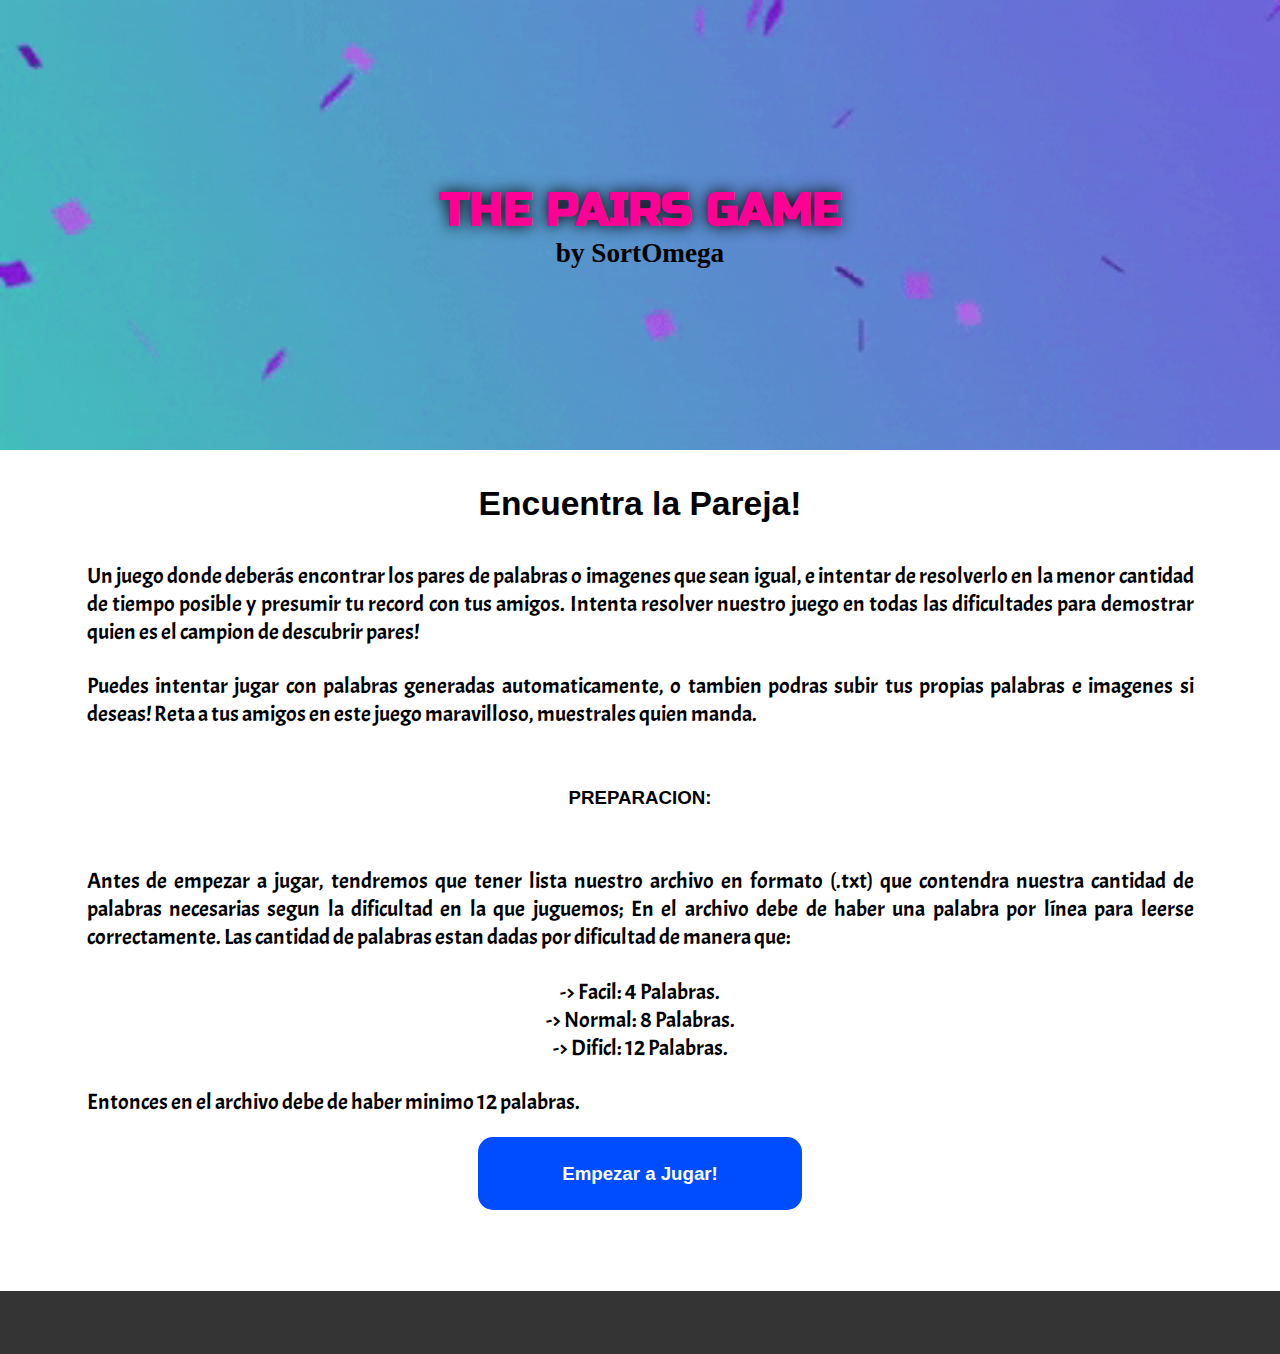
<file: index.html>
<!DOCTYPE html>
<html lang="en">
  <head>
    <meta charset="UTF-8" />
    <meta http-equiv="X-UA-Compatible" content="IE=edge" />
    <meta name="viewport" content="width=device-width, initial-scale=1.0" />
    <link rel="stylesheet" media="screen" href="css/index.css" />
    <title>Pairs Game -Start Menu</title>
  </head>

  <body>
    <header>
      <div class="header__ArtWork">
        <h1>THE PAIRS GAME</h1>
        <h3>by SortOmega</h3>
      </div>
    </header>
    <!--------------------------EMPIEZA EL CONTENIDO--------------------->
    <article>
      <h2>Encuentra la Pareja!</h2>
      <p>
        Un juego donde deberás encontrar los pares de palabras o imagenes que
        sean igual, e intentar de resolverlo en la menor cantidad de tiempo
        posible y presumir tu record con tus amigos. Intenta resolver nuestro
        juego en todas las dificultades para demostrar quien es el campion de
        descubrir pares!
      </p>
      <p>
        Puedes intentar jugar con palabras generadas automaticamente, o tambien
        podras subir tus propias palabras e imagenes si deseas! Reta a tus
        amigos en este juego maravilloso, muestrales quien manda.
      </p>

      <h3>PREPARACION:</h3>
      <p>
        Antes de empezar a jugar, tendremos que tener lista nuestro archivo en
        formato (.txt) que contendra nuestra cantidad de palabras necesarias
        segun la dificultad en la que juguemos; En el archivo debe de haber una
        palabra por línea para leerse correctamente. Las cantidad de palabras
        estan dadas por dificultad de manera que:
      </p>
      <ul>
        <li>-> Facil: 4 Palabras.</li>
        <li>-> Normal: 8 Palabras.</li>
        <li>-> Dificl: 12 Palabras.</li>
      </ul>
      <p>Entonces en el archivo debe de haber minimo 12 palabras.</p>

      <div class="StartGame">
        <a href="game_content/pairs_game.html" class="StartGame__linkButton"
          >Empezar a Jugar!</a
        >
      </div>
    </article>
    <!-------------------------TERMINA EL CONTENIDO--------------------->
    <footer>
      <div class="footer__social-media"></div>
      <div class="footer__copyright"></div>
    </footer>
  </body>
</html>
</file>
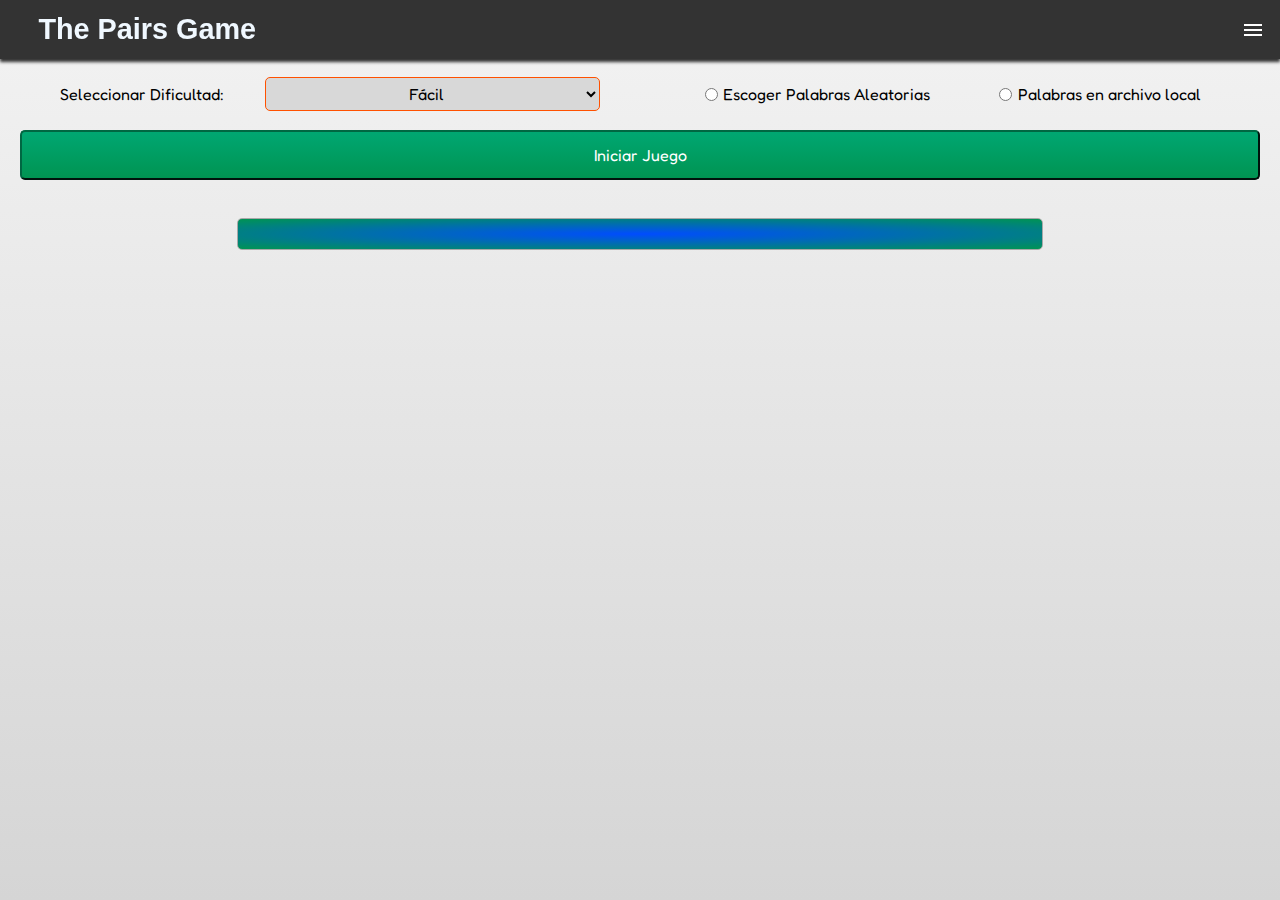
<file: game_content/pairs_game.html>
<!DOCTYPE html>
<html lang="en">
  <head>
    <meta charset="UTF-8" />
    <meta http-equiv="X-UA-Compatible" content="IE=edge" />
    <meta name="viewport" content="width=device-width, initial-scale=1.0" />
    <link
      href="https://fonts.googleapis.com/icon?family=Material+Icons"
      rel="stylesheet" />
    <link rel="stylesheet" media="screen" href="../css/pairs_game.css" />
    <title>Pairs Game - Playing</title>
  </head>
  <body>
    <header>
      <h2>The Pairs Game</h2>
      <i class="nav-button">
        <input type="checkbox" name="" id="check__Nav-Menu" />
        <label for="check__Nav-Menu" class="material-icons"> menu </label>
      </i>
      <nav class="header-navMenu">
        <ul>
          <li class="header__nav nav-inicio">
            <a href="../index.html">Inicio</a>
          </li>
          <li class="header__nav nav-dificultad nav-hidden">
            <span class="navTxt"
              >Dificultad: <span class="navTxt-dificultad">NULL</span>
            </span>
          </li>
          <li class="header__nav nav-aciertos nav-hidden">
            <span class="navTxt"
              >Aciertos: <span class="navTxt-aciertos">0</span>
            </span>
          </li>
          <li class="header__nav nav-fallidos nav-hidden">
            <span class="navTxt"
              >Fallidos: <span class="navTxt-fallidos">0</span>
            </span>
          </li>
        </ul>
      </nav>
    </header>
    <div class="Game-Body">
      <div class="Game-Body__Options">
        <div class="gbOptions gb-dificultad">
          <label for="cmbDificultad">Seleccionar Dificultad:</label>
          <select name="cmbDificultad" id="cmbDificultad">
            <option value="gm_easy">Fácil</option>
            <option value="gm_normal">Normal</option>
            <option value="gm_hard">Dificil</option>
            <option value="gm_expert">Experto</option>
          </select>
        </div>

        <div class="gbOptions gb-generar">
          <div class="gb-generar__radio">
            <input type="radio" name="rdGenerar" id="rdGenerar_auto" />
            <label for="rdGenerar_auto">Escoger Palabras Aleatorias</label>
          </div>
          <div class="gb-generar__radio">
            <input type="radio" name="rdGenerar" id="rdGenerar_manual" />
            <label for="rdGenerar_manual">Palabras en archivo local</label>
          </div>
        </div>

        <input
          type="file"
          name="files[]"
          title="Selector"
          id="btnFileSelector"
          accept=".txt" />
        <button type="button" class="gbOptions gb-boton" id="btnEmpezarGame">
          Iniciar Juego
        </button>
      </div>
      <div class="Game-Body__playarea">
        <div class="gbPlayArea gbGridElements"></div>
      </div>
    </div>
    <script type="module" src="../src/pairs-game_engineBAK.js"></script>
  </body>
</html>
</file>
<file: css/index.css>
/*--------------------------Cabecezera de Importaciones-------------------------------*/
@import url(fonts_online-imports.css);

/*--------------------------ESTILOS GENERALES-----------------------------------------*/
* {
    padding: 0;
    margin: 0;
    box-sizing: border-box;
}

/*--------------------------FIN ESTILOS GENERALES-----------------------------------------*/
/*--------------------------ENCABEZADO DE LA PAGINA-----------------------------------------*/
header {
    display: flex;
    align-items: center;
    position: relative;
    margin: 0;
    background-image: url(../imgs/Fondo\ degradado\ azul-morado\ con\ particulas.gif);
    background-repeat: no-repeat;
    background-size: cover;
    height: 50vh;
}

.header__ArtWork {
    display: flex;
    flex-wrap: wrap;
    width: 100%;
}

.header__ArtWork h1 {
    display: flex;
    font-family: 'Russo One', fantasy;
    font-size: 1.4em;
    text-align: center;
    color: rgb(255, 0, 149);
    text-shadow: 0 0 15px #000;
    justify-content: center;
    width: 100%;
    transition: .2s;
}

.header__ArtWork h1:hover {
    font-family: 'Russo One', fantasy;
    color: #ffcb00;
    font-size: 1.65em;
}

.header__ArtWork h3 {
    display: flex;
    justify-content: center;
    width: 100%;
    transition: .2s;
}

.header__ArtWork h3:hover {
    color: #aacb92;
    text-shadow: 0 0 15px #000;
    font-size: 1.2em;
}

/*--------------------------FIN ENCABEZADO DE LA PAGINA-----------------------------------------*/
/*--------------------------CUERPO CONTENIDO DE LA PAGINA-----------------------------------------*/
article {
    position: relative;
    display: flex;
    flex-wrap: wrap;
    justify-content: center;
    height: auto;
    margin: 10px 25px;
}

article>h2,
article>h3 {
    font-family: Verdana, Geneva, Tahoma, sans-serif;
    margin: 5vh;
    text-align: center;
}

article>p,
article>ul {
    display: block;
    width: 90%;
    margin: 8pt 0;
    text-align: justify;
    font-family: 'Acme';
}

article>ul {
    list-style: none;
    text-align: center;
}

.StartGame {
    margin: 25pt 0;
    border-radius: 15px;
}

.StartGame:hover>a {
    background-color: #ff5a00;
}

.StartGame a {
    text-decoration: none;
    font-weight: bold;
    color: white;
    font-family: 'Trebuchet MS', 'Lucida Sans Unicode', 'Lucida Grande', 'Lucida Sans', Arial, sans-serif;
    padding: 1.2em 3em;
    background-color: #004cff;
    border-radius: 15px;
    transition: background .2s;
}

/*--------------------------FIN CUERPO CONTENIDO DE LA PAGINA-----------------------------------------*/
/*--------------------------PIE DE PAGINA-----------------------------------------*/
footer {
    display: flex;
    position: relative;
    bottom: 0px;
    transform: translateY(100%);
    width: 100%;
    height: 7vh;
    background-color: #343434;
    vertical-align: bottom;
}

/*--------------------------FIN PIE DE PAGINA-----------------------------------------*/
/*@@@@@@@@@@@@@@@@@@@@@@@@@@@@@@@@@@ RESPONSIVE @@@@@@@@@@@@@@@@@@@@@@@@@@@@@@@@@@*/
/*Moviles M*/
@media screen and (min-width: 282px) and (max-width: 361px) {

    /*-------------------ENCABEZADO-------------------*/
    .header__ArtWork h1 {
        font-size: 1.8em;
    }

    .header__ArtWork h1:hover {
        font-size: 2em;
    }
}

/*Moviles L*/
@media screen and (min-width: 361px) and (max-width: 426px) {

    /*-------------------ENCABEZADO-------------------*/
    .header__ArtWork h1 {
        font-size: 2em;
    }

    .header__ArtWork h1:hover {
        font-size: 2.2em;
    }
}

/*Tablets*/
@media screen and (min-width: 426px) and (max-width: 780px) {

    /*-------------------ENCABEZADO-------------------*/
    .header__ArtWork h1 {
        font-size: 2.4em;
    }

    .header__ArtWork h1:hover {
        font-size: 2.8em;
    }

    .header__ArtWork h3 {
        font-size: 1.4em;
    }

    .header__ArtWork h3:hover {
        font-size: 1.6em;
    }

    /*---------------------CUERPO---------------------*/
    article>h2 {
        font-size: 1.8em;
        margin: 3.5vh;
    }

    article>p,
    article>ul {
        font-size: 1.2rem;
    }

    .StartGame a {
        padding: 1.3em 4.2em;
        font-size: 13pt;
    }
}

/*Monitor*/
@media screen and (min-width: 780px) and (max-width: 1025px) {

    /*-------------------ENCABEZADO-------------------*/
    .header__ArtWork h1 {
        font-size: 2.8em;
    }

    .header__ArtWork h1:hover {
        font-size: 3em;
    }

    .header__ArtWork h3 {
        font-size: 1.6em;
    }

    .header__ArtWork h3:hover {
        font-size: 1.8em;
    }

    /*---------------------CUERPO---------------------*/
    article>h2 {
        font-size: 1.9em;
        margin: 3vh;
    }

    article>p,
    article>ul {
        margin: 10pt 8pt;
        font-size: 1.3rem;
    }

    .StartGame a {
        padding: 1.4em 4.5em;
        font-size: 14pt;
    }
}

/*Monitor L*/
@media screen and (min-width: 1025px) and (max-width: 1441px) {

    /*-------------------ENCABEZADO-------------------*/
    .header__ArtWork h1 {
        font-size: 2.9em;
    }

    .header__ArtWork h1:hover {
        font-size: 3.1em;
    }

    .header__ArtWork h3 {
        font-size: 1.7em;
    }

    .header__ArtWork h3:hover {
        font-size: 1.9em;
    }

    /*---------------------CUERPO---------------------*/
    article>h2 {
        font-size: 2.1em;
        margin: 2.8vh;
    }

    article>p,
    article>ul {
        margin: 10pt 15pt;
        font-size: 1.4rem;
    }

    .StartGame a {
        padding: 1.4em 4.5em;
        font-size: 14pt;
    }
}

/*Monitor HD*/
@media screen and (min-width: 1441px) {

    /*-------------------ENCABEZADO-------------------*/
    .header__ArtWork h1 {
        font-size: 2.9em;
    }

    .header__ArtWork h1:hover {
        font-size: 3.1em;
    }

    .header__ArtWork h3 {
        font-size: 1.7em;
    }

    .header__ArtWork h3:hover {
        font-size: 1.9em;
    }

    /*---------------------CUERPO---------------------*/
    article>h2 {
        font-size: 2.1em;
        margin: 2.8vh;
    }

    article>p,
    article>ul {
        margin: 10pt 30pt;
        font-size: 1.5rem;
    }

    .StartGame a {
        padding: 1.4em 4.5em;
        font-size: 14pt;
    }
}
</file>
<file: css/pairs_game.css>
/*--------------------------Cabecezera de Importaciones-------------------------------*/
@import url(fonts_online-imports.css);

/*--------------------------ESTILOS GENERALES-----------------------------------------*/
* {
    padding: 0;
    margin: 0;
}

html,
body {
    height: 100vh;
}

/*--------------------------FIN ESTILOS GENERALES-----------------------------------------*/
/*--------------------------ENCABEZADO DE LA PAGINA-----------------------------------------*/
header {
    position: fixed;
    display: flex;
    z-index: 50;
    width: 100%;
    height: 20px;
    padding: 10px 0;
    justify-content: space-between;
    background-color: #333333;
    box-shadow: 0px 3px 3px #333333;
}

header>h2 {
    box-sizing: border-box;
    font-size: 1.4em;
    font-family: Verdana, Geneva, Tahoma, sans-serif;
    display: flex;
    /*Para poder centrar verticalmente elementos eficazmente*/
    align-items: center;
    margin-left: 3%;
    color: aliceblue;
}

.nav-button {
    margin: 0 10px;
    user-select: none;
    align-items: center;
}

.nav-button>input[type="checkbox"] {
    display: none;
}

.nav-button>input[type="checkbox"]+label {
    transition: .2s;
    color: white;
}


.nav-button>input[type="checkbox"]:checked+label {
    color: #00c3ff;
}

header>nav,
.nav-button {
    box-sizing: border-box;
    height: 100%;
    display: flex;
}

header>nav {
    position: absolute;
    display: none;
    margin-top: 30px;
    width: 100%;
    height: 100vh;
    background-color: #202020;
}

header>nav>ul {
    list-style: none;
    padding: 30px 0px;
    width: 100%;
}

header>nav>ul>li {
    /*display: block;
    background-color: blueviolet;*/
    width: 100%;
}

header>nav>ul>li>a,
header>nav>ul>li>.navTxt {
    width: 100%;
    display: block;
    box-sizing: border-box;
    text-decoration: none;
    font-family: 'Lucida Sans', 'Lucida Sans Regular', 'Lucida Grande', 'Lucida Sans Unicode', Geneva, Verdana, sans-serif;
    font-size: 1.1em;
    color: beige;
    border-bottom: 3px solid #00c3ff00;
    border-radius: 15px;
    padding: 30px 20px;
    transition: color .3s, border .3s;
}

header>nav>ul>.nav-hidden {
    display: none;
}

header>nav>ul>li:hover>a {
    color: chartreuse;
    background: linear-gradient(to bottom, transparent, #292929);
}

header>nav>ul>li:hover>.navTxt {
    color: #ff7925;
    border-bottom: 3px solid #00c3ffff;
}

/*--------------------------FIN ENCABEZADO DE LA PAGINA-----------------------------------------*/
/*--------------------------CUERPO CONTENIDO DE LA PAGINA-----------------------------------------*/
.Game-Body {
    box-sizing: border-box;
    --azul-clarito: #00c3ff;
    position: relative;
    display: flex;
    flex-direction: column;
    align-items: center;
    min-height: 100%;
    padding: 45px 15px 30px 15px;
    /*background: linear-gradient(to bottom, var(--azul-clarito), #fee);*/
    background: linear-gradient(to bottom, #f3f3f3, #d5d5d5);
}

.Game-Body__Options {
    position: relative;
    width: 100%;
    font-size: .8em;
    font-family: 'Fredoka One';
}

.Game-Body__Options>.gbOptions {
    position: relative;
    width: 100%;
    display: flex;
    align-items: center;
}

.Game-Body__Options>.gb-dificultad {
    position: relative;
    justify-content: space-between;
    padding: .8em 0px;
}

.Game-Body__Options>.gb-dificultad>#cmbDificultad {
    padding: 5px 15px;
    width: 60%;
    outline: none;
    border-radius: 5px;
    border: 1px solid #ff5100;
    background-color: #d8d8d8;
    text-align: center;
    font-family: 'Fredoka One';
}

.Game-Body__Options>.gb-dificultad>#cmbDificultad:focus {
    outline: none;
    background: linear-gradient(to bottom, #d8d8d8, #deb);
    border: 1px solid #0051fd;
}

.Game-Body__Options>.gb-dificultad>#cmbDificultad>option {
    padding: 3pt;
    background: #e3f3c3;
    font-size: 15pt;
    font-family: 'Acme';
}

.Game-Body__Options>#btnFileSelector {
    display: none !important;
}

.Game-Body__Options>.gb-generar {
    position: relative;
    display: flex;
    align-items: center;
    justify-content: space-evenly;
    padding: .4em 0px;
}

.Game-Body__Options>.gb-generar>.gb-generar__radio {
    display: flex;
    align-items: center;
    padding: 5px;
    /*background: #f9ff41;*/
}

.gb-generar__radio>input[type="radio"] {
    margin: 4pt;
}

.Game-Body__Options>.gb-boton {
    position: relative;
    margin: 6px 0px;
    padding: .8em 10px;
    justify-content: center;
    border-radius: 5px;
    border-color: #006742;
    background: linear-gradient(to bottom, #00a772, #009452);
    font-family: 'Fredoka One';
    color: #fff;
}

.Game-Body__Options>.gb-boton:active {
    border-color: #00a742;
    background: linear-gradient(to bottom, #00a772, #00c9ae);
    color: #fcc;
}

.Game-Body__playarea {
    box-sizing: border-box;
    position: relative;
    display: flex;
    justify-content: center;
    width: 98%;
    align-items: center;
    margin: 25px 0;
    margin-bottom: 5px;
    border-radius: 5px;
    border: 1px solid #a8a8a8;
    background: radial-gradient(#004cff, #009452);
}

.Game-Body__playarea>.gbPlayArea {
    position: relative;
    display: grid;
    grid-template-columns: repeat(4, 1fr);
    grid-auto-flow: row;
    grid-template-rows: 1fr;
    grid-auto-columns: 1fr;
    grid-auto-rows: 1fr;
    gap: 3px;
    margin: 15px 8px;
    top: 0;
    bottom: 0;
    left: 0;
    right: 0;
    width: 100%;
    align-content: center;
    justify-content: center;
    /*background-color: #ff6100;*/
}

.Game-Body__playarea>.gbGridElements>.gbGrid__button {
    padding: 12px 3px;
    border-radius: 4px;
    min-width: 55px;
    min-height: 45px;
    max-height: 60px;
    background: radial-gradient(#c3c3c3, #ddd);
    font-family: 'Trebuchet MS', 'Lucida Sans Unicode', 'Lucida Grande', 'Lucida Sans', Arial, sans-serif;
    font-size: 7pt;
    font-weight: bold;
    text-align: center;
    word-wrap: break-word;
    color: #390000;
}

.Game-Body__playarea>.gbGridElements>.btnSeleccionado {
    background: radial-gradient(rgb(131, 243, 255), #008dde);
}

.Game-Body__playarea>.gbGridElements>.btnErroneo {
    background: radial-gradient(#ff5100, #ff896b);
    color: #ffffff;
}

.Game-Body__playarea>.gbGridElements>.btnAcertado {
    background: radial-gradient(#00c742, #00b418);
    color: #f9ff41;
}

/*--------------------------FIN CUERPO CONTENIDO DE LA PAGINA-----------------------------------------*/
/*--------------------------PIE DE PAGINA-----------------------------------------*/

/*--------------------------FIN PIE DE PAGINA-----------------------------------------*/
/*@@@@@@@@@@@@@@@@@@@@@@@@@@@@@@@@@@ RESPONSIVE @@@@@@@@@@@@@@@@@@@@@@@@@@@@@@@@@@*/
/*Moviles M*/
@media screen and (min-width: 282px) and (max-width: 361px) {

    /*-------------------ENCABEZADO-------------------*/
    header {
        height: 24px;
    }

    header>nav {
        margin-top: 34px;
    }

    header>nav>ul>li>a,
    header>nav>ul>li>.navTxt {
        font-size: 1.12em;
    }

    /*---------------------CUERPO---------------------*/
    .Game-Body {
        padding: 49px 15px 30px 15px;
    }

    .Game-Body__playarea>.gbGridElements>.gbGrid__button {
        padding: 12px 3px;
        min-width: 56px;
        min-height: 48px;
        max-height: 64px;
        font-size: 8pt;
    }
}

/*Moviles L*/
@media screen and (min-width: 361px) and (max-width: 426px) {

    /*-------------------ENCABEZADO-------------------*/
    header {
        height: 26px;
    }

    header>h2 {
        font-size: 1.6em;
    }

    header>nav {
        margin-top: 36px;
    }

    header>nav>ul>li>a,
    header>nav>ul>li>.navTxt {
        font-size: 1.4em;
    }

    /*---------------------CUERPO---------------------*/
    .Game-Body {
        padding: 51px 15px 30px 15px;
    }



    .Game-Body__playarea>.gbGridElements>.gbGrid__button {
        padding: 12px 4px;
        min-width: 58px;
        min-height: 56px;
        max-height: 64px;
        font-size: 9pt;
    }
}

/*Tablets*/
@media screen and (min-width: 426px) and (max-width: 819px) {

    /*-------------------ENCABEZADO-------------------*/
    header {
        height: 30px;
        padding: 12px 0;
    }

    header>h2 {
        font-size: 1.8em;
    }

    header>nav {
        margin-top: 42px;
    }

    .nav-button {
        margin: 0 15px;
    }

    header>nav>ul>li>a,
    header>nav>ul>li>.navTxt {
        font-size: 1.4em;
    }

    /*---------------------CUERPO---------------------*/
    .Game-Body {
        padding: 58px 20px 30px 20px;
    }

    .Game-Body__Options>.gb-dificultad {
        padding: .8em 4px;
    }

    .Game-Body__Options>.gb-dificultad,
    .Game-Body__Options>.gb-generar>.gb-generar__radio,
    .Game-Body__Options>.gb-dificultad>#cmbDificultad {
        font-size: 12pt;
    }

    .Game-Body__Options>.gb-boton {
        font-size: 11pt;
    }

    .Game-Body__Options>.gb-dificultad>#cmbDificultad {
        width: 54%;
    }

    .Game-Body__playarea>.gbGridElements>.gbGrid__button {
        padding: 12px 4px;
        min-width: 70px;
        min-height: 58px;
        max-height: 70px;
        font-size: 10pt;
    }
}

/*Monitor*/
@media screen and (min-width: 820px) {

    /*-------------------ENCABEZADO-------------------*/
    header {
        height: 35px;
        padding: 12px 0;
    }

    header>h2 {
        font-size: 1.8em;
    }

    header>nav {
        margin-top: 48px;
    }

    .nav-button {
        margin: 0 15px;
    }

    header>nav>ul>li>a,
    header>nav>ul>li>.navTxt {
        font-size: 1.8em;
        padding: 40px 30px;
        text-align: center;
    }

    /*---------------------CUERPO---------------------*/
    .Game-Body {
        padding: 58px 20px 30px 20px;
    }

    .Game-Body__Options {
        display: grid;
        padding: 5pt;
        grid-template-columns: 1fr 1fr;
    }

    .Game-Body__Options>.gb-dificultad {
        justify-content: space-evenly;
    }


    .Game-Body__Options>.gb-dificultad,
    .Game-Body__Options>.gb-generar>.gb-generar__radio,
    .Game-Body__Options>.gb-dificultad>#cmbDificultad {
        font-size: 12pt;
    }

    .Game-Body__Options>.gb-dificultad>#cmbDificultad {
        width: 54%;
    }

    .Game-Body__Options>.gb-boton {
        font-size: 12pt;
        grid-column: 1/3;
    }

    .Game-Body__playarea {
        width: 65%;
        justify-items: center;
    }

    .Game-Body__playarea>.gbPlayArea {
        /*grid-template-columns: repeat(4, minmax(min-content, max-content));/**/
        grid-template-columns: repeat(4, 1fr);
        grid-auto-columns: 1fr;
    }

    .Game-Body__playarea>.gbGridElements>.gbGrid__button {
        padding: 12px 4px;
        min-width: 70px;
        min-height: 58px;
        font-size: 11pt;
    }
}
</file>
